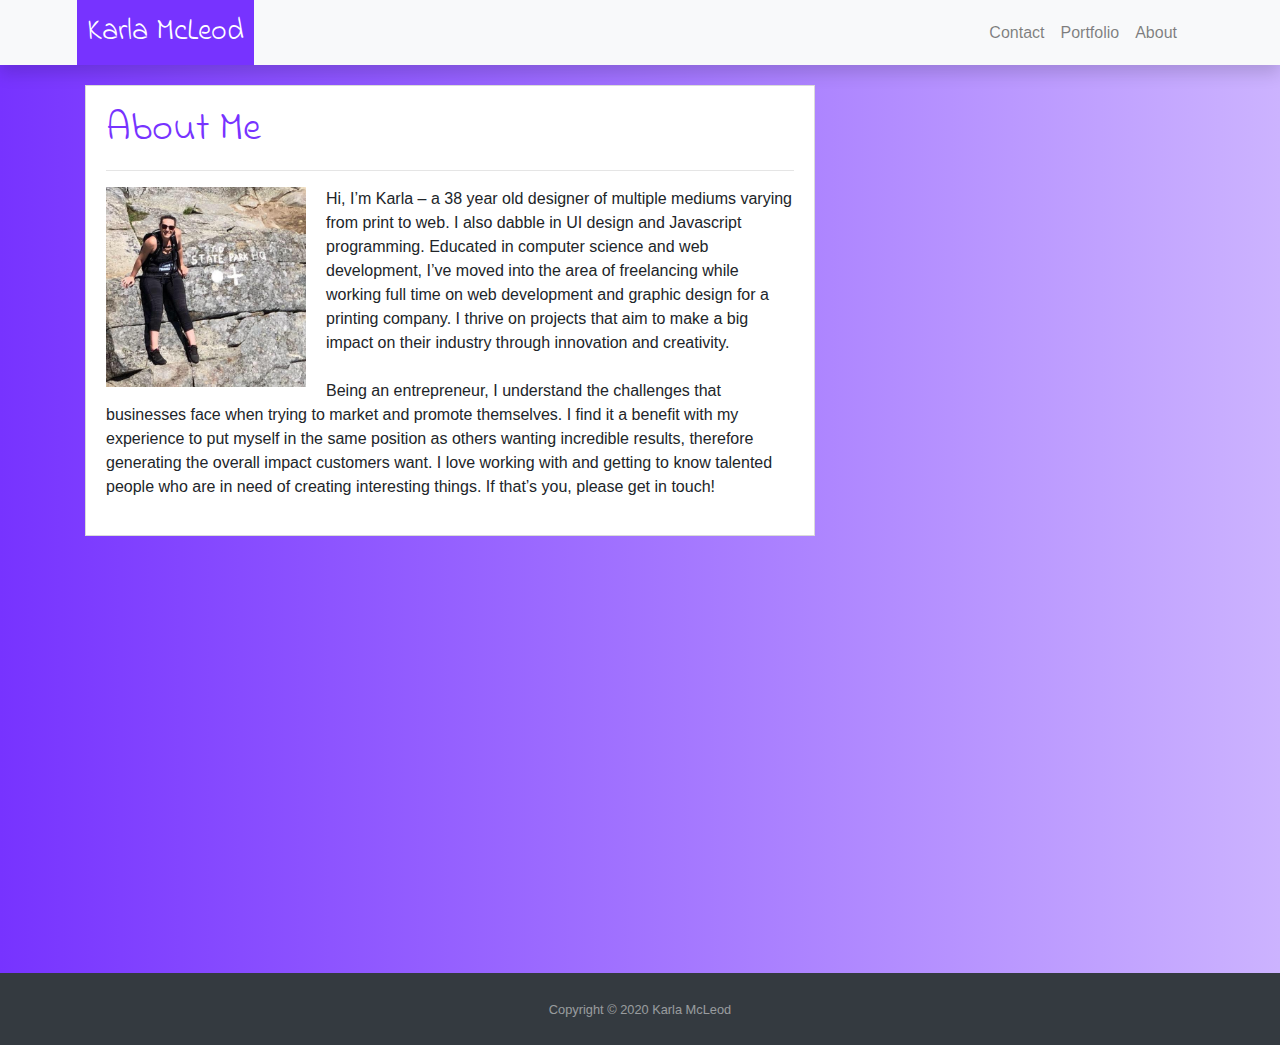
<file: index.html>
<!DOCTYPE html>
<html lang="en">

<head>
    <meta charset="UTF-8">
    <meta name="viewport" content="width=device-width, initial-scale=1.0">
    <link href="https://fonts.googleapis.com/css2?family=Indie+Flower&display=swap" rel="stylesheet">
    <link rel="stylesheet" href="https://stackpath.bootstrapcdn.com/bootstrap/4.4.1/css/bootstrap.min.css"
        integrity="sha384-Vkoo8x4CGsO3+Hhxv8T/Q5PaXtkKtu6ug5TOeNV6gBiFeWPGFN9MuhOf23Q9Ifjh" crossorigin="anonymous">
    <link rel="stylesheet" href="assets/css/style.css">
    <link rel="icon" href="assets/images/favicon.ico">

    <title>Karla's Portfolio Home Page</title>
</head>


<body>

    <!-- Navigation -->
    <nav class="navbar navbar-expand-sm navbar-light bg-light shadow">
        <div class="container">
            <a class="navbar-brand text-white" href="index.html">Karla McLeod</a>
            <div class="collapse navbar-collapse" id="navbarResponsive">
                <ul class="navbar-nav ml-auto">
                    <li class="nav-item">
                        <a class="nav-link" href="contact.html">Contact</a>
                    </li>
                    <li class="nav-item">
                        <a class="nav-link" href="portfolio.html">Portfolio</a>
                    </li>
                    <li class="nav-item">
                        <a class="nav-link" href="index.html">About</a>
                    </li>
                </ul>
            </div>
        </div>
    </nav>

    <!-- Content of Homepage -->

    <div class="mainContent">
        <div class="container">
            <div class="row">
                <div class="col-md-8 text-left">
                    <article class="block">
                        <h1 class="block-header">About Me
                            <hr />
                        </h1>
                        <div class="row">

                            <div class="col-sm-12">
                                <img class="aboutImg img-fluid" alt="a picture of me"
                                    src="assets/images/studentAvatar.jpg" />

                                <p>Hi, I’m Karla – a 38 year old designer of multiple mediums varying from print to web.
                                    I also dabble in UI design and Javascript programming. Educated in computer science
                                    and web development, I’ve moved into the area of freelancing while working full time
                                    on web development and graphic design for a printing company. I thrive on projects
                                    that aim to make a big impact on their industry through innovation and
                                    creativity.<br><br>

                                    Being an entrepreneur, I understand the challenges that businesses face when trying
                                    to market and promote themselves. I find it a benefit with my experience to put
                                    myself in the same position as others wanting incredible results, therefore
                                    generating the overall impact customers want. I love working with and getting to
                                    know talented people who are in need of creating interesting things. If that’s you,
                                    please get in touch!
                                </p>
                            </div>
                        </div>
                    </article>
                </div>
            </div>
        </div>
    </div>


    <!-- Footer -->
    <div class="py-1">
    </div>

    <footer id="sticky-footer" class="py-4 bg-dark text-white-50">
        <div class="container text-center">
            <small>Copyright &copy; 2020 Karla McLeod</small>
        </div>
    </footer>
</body>

</html>
</file>
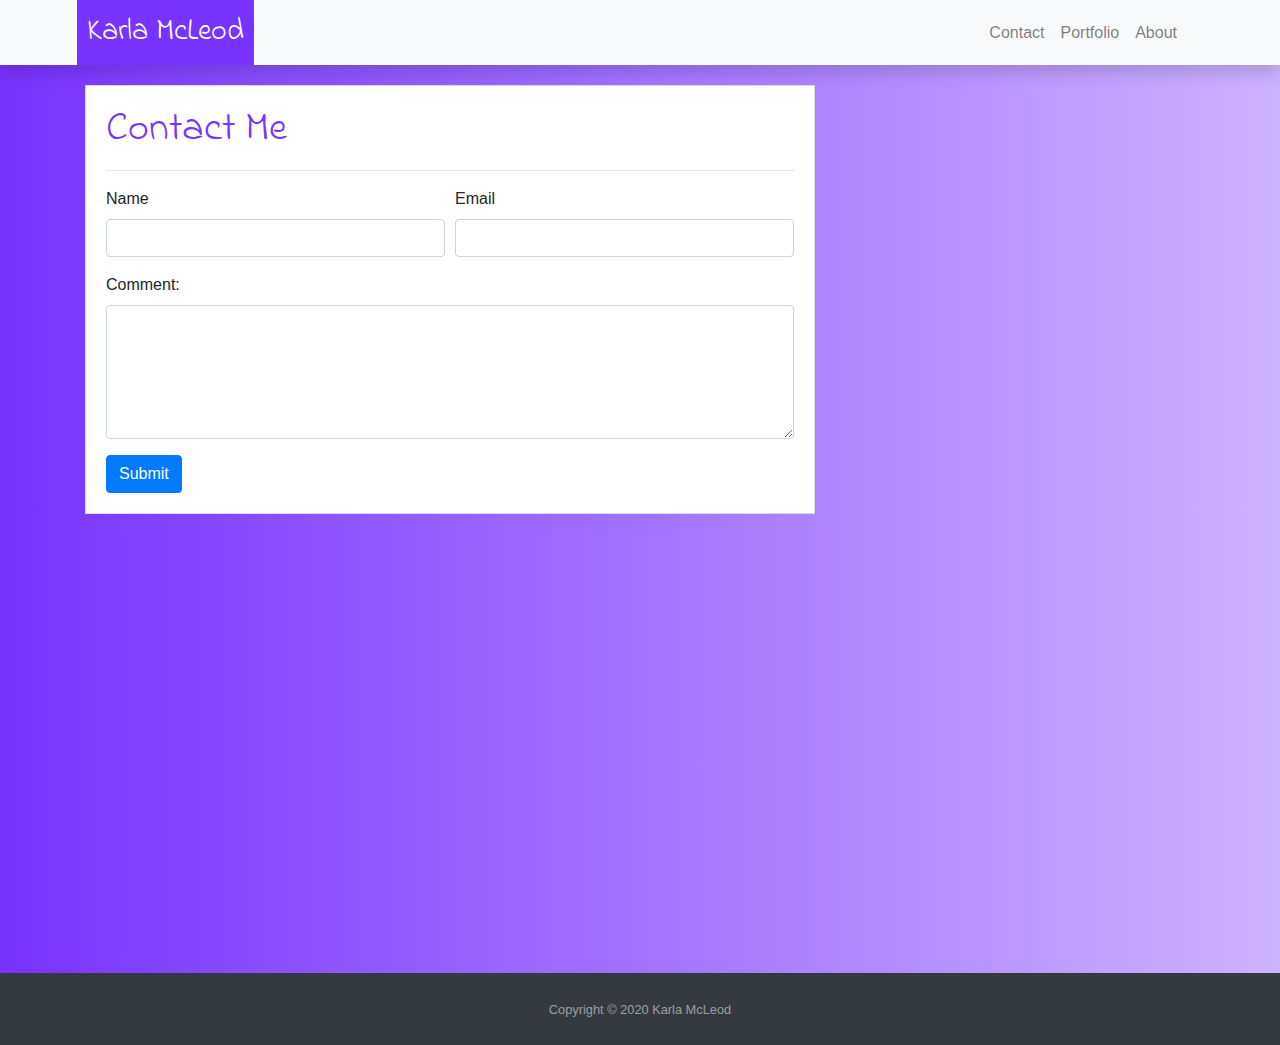
<file: contact.html>
<!DOCTYPE html>
<html lang="en">

<head>
    <meta charset="UTF-8">
    <meta name="viewport" content="width=device-width, initial-scale=1.0">
    <link href="https://fonts.googleapis.com/css2?family=Indie+Flower&display=swap" rel="stylesheet">
    <link rel="stylesheet" href="https://stackpath.bootstrapcdn.com/bootstrap/4.4.1/css/bootstrap.min.css"
        integrity="sha384-Vkoo8x4CGsO3+Hhxv8T/Q5PaXtkKtu6ug5TOeNV6gBiFeWPGFN9MuhOf23Q9Ifjh" crossorigin="anonymous">
    <link rel="stylesheet" href="assets/css/style.css">
    <link rel="icon" href="assets/images/favicon.ico">

    <title>Karla's Contact Page</title>
</head>


<body>

    <!-- Navigation -->
    <nav class="navbar navbar-expand-sm navbar-light bg-light shadow">
        <div class="container">

            <a class="navbar-brand text-white" href="index.html">Karla McLeod</a>
            <div class="collapse navbar-collapse" id="navbarResponsive">
                <ul class="navbar-nav ml-auto">
                    <li class="nav-item">
                        <a class="nav-link" href="contact.html">Contact</a>
                    </li>
                    <li class="nav-item">
                        <a class="nav-link" href="portfolio.html">Portfolio</a>
                    </li>
                    <li class="nav-item">
                        <a class="nav-link" href="index.html">About</a>
                    </li>
                </ul>
            </div>
        </div>
    </nav>

    <!-- Contact Form -->

    <div class="mainContent">
        <div class="container">

            <div class="row">
                <div class="col-md-8 text-left">
                    <article class="block">
                        <h1 class="block-header">Contact Me
                            <hr />
                        </h1>
                        <form>
                            <div class="form-row">
                                <div class="form-group col-md-6">
                                    <label for="inputEmail4">Name</label>
                                    <input type="email" class="form-control" id="inputEmail4">
                                </div>
                                <div class="form-group col-md-6">
                                    <label for="inputPassword4">Email</label>
                                    <input type="password" class="form-control" id="inputPassword4">
                                </div>
                            </div>


                            <div class="form-group">
                                <label for="comment">Comment:</label>
                                <textarea class="form-control" rows="5" id="comment"></textarea>
                            </div>
                            <div class="form-group">

                            </div>
                            <div method="post" action="mailto:mcleod.karla@gmail.com?subject=subject&message=message">
                                <button type="submit" class="btn btn-primary">Submit</button>
                            </div>
                        </form>
                    </article>
                </div>
            </div>
        </div>
    </div>




    <!-- Footer -->
    <div class="py-1">
    </div>

    <footer id="sticky-footer" class="py-4 bg-dark text-white-50">
        <div class="container text-center">
            <small>Copyright &copy; 2020 Karla McLeod</small>
        </div>
    </footer>



</body>




</html>
</file>
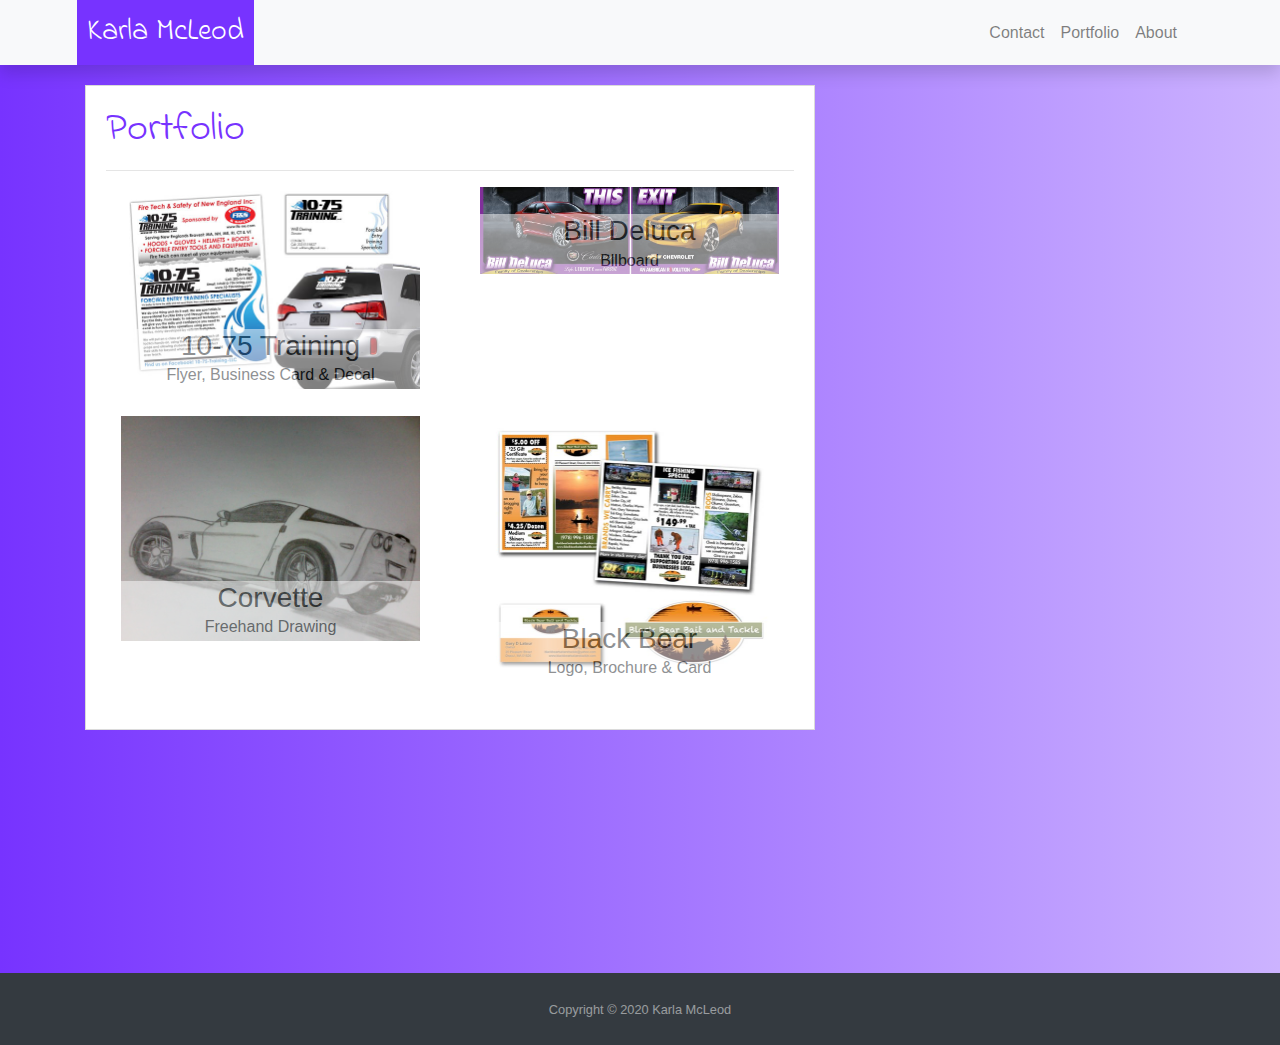
<file: portfolio.html>
<!DOCTYPE html>
<html lang="en">

<head>
    <meta charset="UTF-8">
    <meta name="viewport" content="width=device-width, initial-scale=1.0">
    <link href="https://fonts.googleapis.com/css2?family=Indie+Flower&display=swap" rel="stylesheet">
    <link rel="stylesheet" href="https://stackpath.bootstrapcdn.com/bootstrap/4.4.1/css/bootstrap.min.css"
        integrity="sha384-Vkoo8x4CGsO3+Hhxv8T/Q5PaXtkKtu6ug5TOeNV6gBiFeWPGFN9MuhOf23Q9Ifjh" crossorigin="anonymous">
    <link rel="stylesheet" href="assets/css/style.css">
    <link rel="icon" href="assets/images/favicon.ico">

    <title>Karla's Portfolio</title>
</head>


<body>

    <!-- Navigation -->
    <nav class="navbar navbar-expand-sm navbar-light bg-light shadow">
        <div class="container">
            <a class="navbar-brand text-white" href="index.html">Karla McLeod</a>
            <div class="collapse navbar-collapse" id="navbarResponsive">
                <ul class="navbar-nav ml-auto">
                    <li class="nav-item">
                        <a class="nav-link" href="contact.html">Contact</a>
                    </li>
                    <li class="nav-item">
                        <a class="nav-link" href="portfolio.html">Portfolio</a>
                    </li>
                    <li class="nav-item">
                        <a class="nav-link" href="index.html">About</a>
                    </li>
                </ul>
            </div>
        </div>
    </nav>

    <!-- Portfolio Image Section -->

    <div class="mainContent">
        <div class="container">

            <div class="row">
                <div class="col-md-8 text-left">

                    <section class="block">
                        <h1 class="block-header">Portfolio
                            <hr />
                        </h1>

                        <div class="row">
                            <div class="col-md-6">
                                <div class="container">
                                    <img class="img-fluid" src="assets/images/10_75-1.jpg" class="rounded float-left"
                                        alt="10-75 Training">
                                    <div class="caption post-content">
                                        <h3>10-75 Training</h3>
                                        <p>Flyer, Business Card & Decal</p>
                                    </div>
                                </div>

                            </div>

                            <div class="col-md-6">
                                <div class="container">
                                    <img class="img-fluid" src="assets/images/billdeluca_billboard.jpg"
                                        class="rounded float-right" alt="Bill Deluca Billboard.">
                                    <div class="caption post-content">
                                        <h3>Bill Deluca</h3>
                                        <p>Bllboard</p>
                                    </div>
                                </div>
                            </div>
                        </div>

                        <div class="row">
                            <div class="col-md-6">
                                <div class="container">
                                    <img class="img-fluid" src="assets/images/corvette.jpg" class="rounded float-left"
                                        alt="Corvette Freehand">
                                    <div class="caption post-content">
                                        <h3>Corvette</h3>
                                        <p>Freehand Drawing</p>
                                    </div>
                                </div>

                            </div>

                            <div class="col-md-6">
                                <div class="container">
                                    <img class="img-fluid" src="assets/images/bbbt-1.jpg" class="rounded float-right"
                                        alt="Black Bear Bait and Tackle.">
                                    <div class="caption post-content">
                                        <h3>Black Bear</h3>
                                        <p>Logo, Brochure & Card</p>
                                    </div>
                                </div>
                            </div>
                        </div>
                    </section>
                </div>
            </div>
        </div>
    </div>


    <!-- Footer -->
    <div class="py-1">
    </div>

    <footer id="sticky-footer" class="py-4 bg-dark text-white-50">
        <div class="container text-center">
            <small>Copyright &copy; 2020 Karla McLeod</small>
        </div>
    </footer>
</body>




</html>
</file>
<file: assets/css/style.css>
@media screen and (max-width: 640px) {
    #navbarResponsive {
        display: flex;
        flex-direction: row;
        padding: 10px;
    }
    #navbarResponsive ul li {
        padding-left: 10px;
        padding-right: 10px;
    }

    .navbar-brand {
        margin-left:auto !important;
        margin-right:auto !important;
        float: center;
    }
    .img-fluid {

    }

.ml-auto {
    margin-left:auto !important;
    margin-right:auto !important;
}

    #navbarResponsive ul {
        display: flex;
        flex-direction: row;
        align-items: center;
    }

    #navbarResponsive ul li {
        padding-left: 10px;
        padding-right: 10px;
    }

}

@media screen and (min-width: 768px) {
    #navbarResponsive {
        display: flex;
        flex-direction: row;
    }

    .ml-auto {
        margin-left:auto !important;
        margin-right: 10px !important;
    }
}

@media screen and (min-width: 980px) {
    #navbarResponsive {
        display: flex;
        flex-direction: row;
    }

    .ml-auto {
        margin-left:auto !important;
        margin-right: 10px !important;
    }
}

.navbar-brand {
    background-color: #7733ff;
    font-family: 'Indie Flower', cursive;
    font-size: 30px;
    padding: 10px;
    margin: -8px;
}


/* Body and container elements */

body {
    background: linear-gradient(to right, #7733ff,#ccb3ff);
  }

.mainContent {
    overflow: hidden;
    height: 100vh;
    min-height: 500px;
    padding-top: 20px;
    background-image: url('https://source.unsplash.com/BtbjCFUvBXs/1920x1100');
    background-size: cover;
    background-position: center;
    background-repeat: no-repeat;
}  


.block-header {
    font-family: 'Indie Flower', cursive;
    color: #7733ff;
}

.block {
    background-color: white;
    border: 1px solid rgb(218, 218, 218);
    padding: 20px;
}

.aboutImg {
    width: 200px; 
    height:200px;
    float: left;
    margin: 0 20px 10px 0;
}

.imgResponsive {
    width: 200px; 
    height: 200px;
    float: left;
    margin: 0 20px 10px 0;
}

.post-content {
    background: none repeat scroll 0 0 #FFFFFF;
    opacity: 0.5;
    margin: -60px 0 0 0; 
    position: relative;
    text-align: center;
    padding-bottom: 20px;
    line-height: 10px;;
}

/* Sticky Footer Classes */


.py-5 {
    border-top: 5px solid linear-gradient(to right, #7733ff,#ccb3ff);
    height: 5px;
}

#page-content {
  flex: 1 0 auto;
}

#sticky-footer {
  flex-shrink: none;
}
</file>
